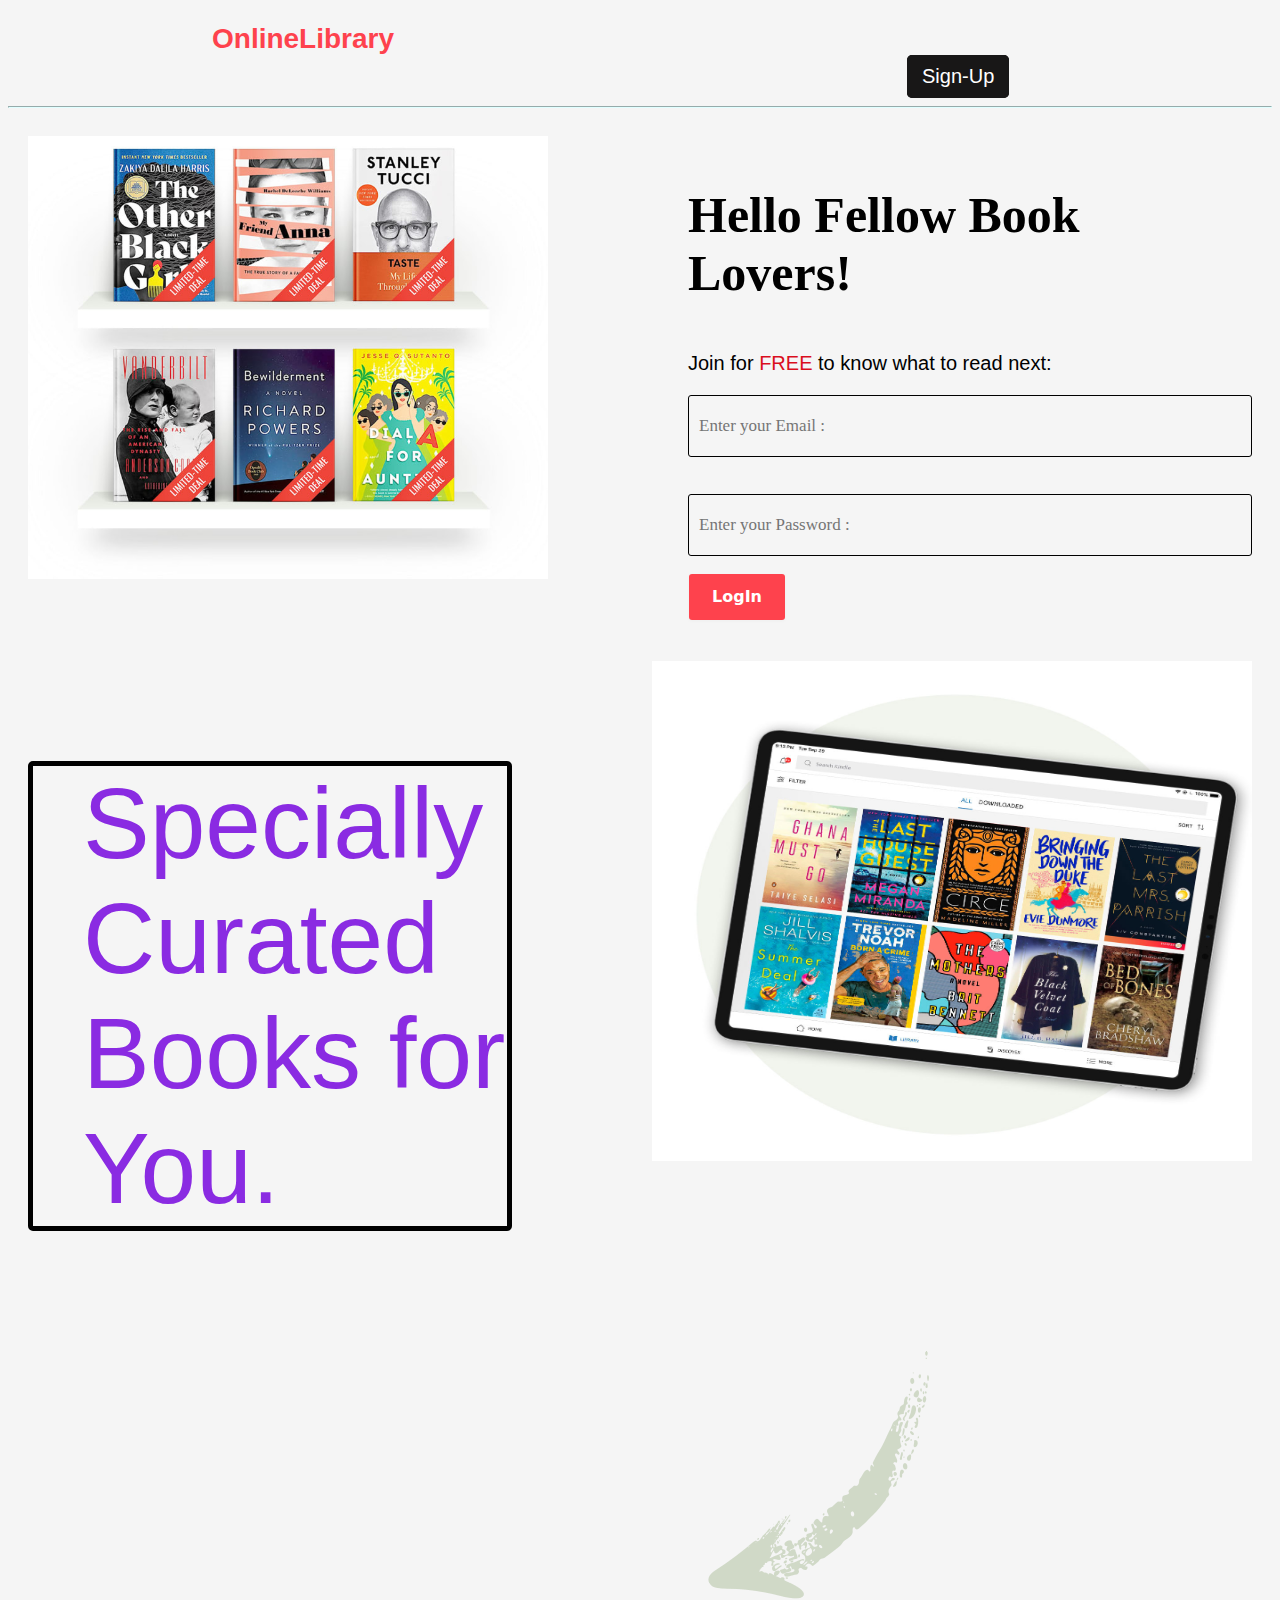
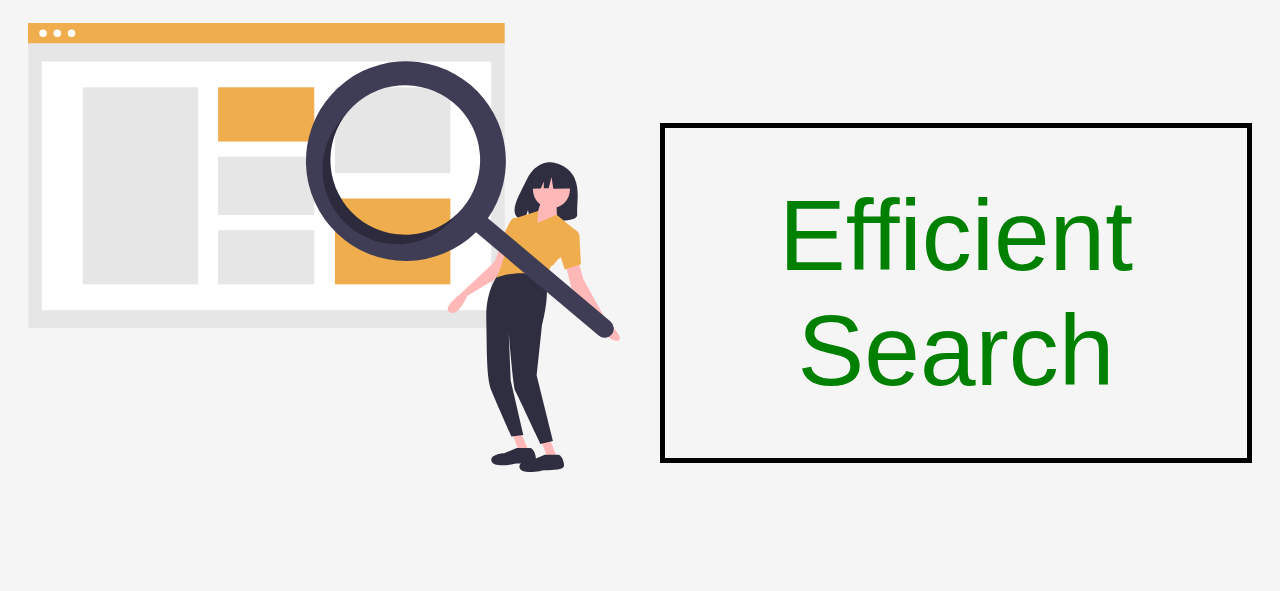
<file: index.html>
<!DOCTYPE html>
<html lang="en">

<head>
    <meta charset="UTF-8">
    <meta http-equiv="X-UA-Compatible" content="IE=edge">
    <meta name="viewport" content="width=device-width, initial-scale=1.0">
    <title>Online Library</title>
    <link rel="stylesheet" href="index.css">
    <link rel="icon" href="letter-l-alphabet-capital-260nw-2118001622.webp" type="image/png">
</head>

<body>
        <ul>
        <a href="index.html">
           <li class="ol">OnlineLibrary</li>
           </a>
           <a href="signup.html">
           <li class="si"><button class="text">Sign-Up</button></li>
        </a>
         </ul>
         <hr class="light-hr">
   <div class="container">
        <div class="left">
            <img src="welcome-book-shelves_2x.jpeg" alt="Image">
        </div>
        <div class="right">
            <p class="hi">Hello Fellow Book Lovers!</p>
            <div class="jo">Join for <span class="free">FREE</span> to know what to read next:</div>
            <div class="form-wrapper">
            <input type="text" placeholder="Enter your Email :" class="form-control">
            </div>
            <div class="form-wrapper">
                <input type="text" placeholder="Enter your Password :" class="form-control">
                </div>
            <li class="log">
                <button class="in">LogIn</button>
            </li>
        </div>
    </div>
    <div class="container">
        <div class="left">
            <p class="extra">Specially Curated Books for You.</p>
             </div>
        <div class="right">
            <img src="ipad-library_2x.jpeg" alt="Image">
          
        </div>
    </div>
    <img src="left-arrow.webp" alt="Image" class="leftarr">
    <div class="container">
        <div class="left">
            <img src="undraw_web_search_eetr.svg" alt="Image">
        </div>
        <div class="right">
            <p class="search">Efficient Search</p>
        </div>
    </div>


</body>

</html>
</file>
<file: index.css>
*{
    background-color: whitesmoke;
    scroll-behavior: smooth;
}

ul{
    margin:1px;
    font-size: 28px;
    list-style-type: none;
}
.ol{
    color: #fe424d;
    padding-left: 155px;
    padding-top: 15px;
    font-weight: 700;
    font-family: arial;
}
.hi{
    font-family: serif;
    font-size: 50px;
    font-weight:bold;
    padding-left:100px;
    
}
.jo{
    font-family: arial;
    font-size: 20px;
    padding-left: 100px;
    font-weight: 200;
}
.free{
    color: #da0e1d;
}
.si
{
    padding-left: 850px;
}
ul li{
    
    display:inline-block;
    margin-inline:0.5rem;
    
}
a{
    text-decoration:none;
    color:black;
    font-family: serif;
    
}

.form-wrapper {
    margin-bottom: 17px; 
    padding-left: 100px;
    padding-top: 20px;
}
.light-hr {
    border-color: lightcyan;
}

.form-control {
    padding-top: 10px;
    padding-bottom: 10px;
    padding-left: 10px;
    font-size: 17px;
    border: 1px solid black ;
    display: block;
    height: 40px;
    width: 550px;
    font-family: "Muli-Bold";
    border-radius: 3px;
    background: none; 
  }
  .log{
    list-style-type: none;
    padding-left: 100px;
  }

.text{
    display: flex;
    justify-content: center;
    align-items: center;
    padding: 10px 15px;
    gap: 15px;
    background-color: #181717;
    outline: 3px #181717 solid;
    outline-offset: -3px;
    border-radius: 5px;
    border: none;
    cursor: pointer;
    transition: 400ms;
  }
  
  button.text {
    color: white;
    font-weight: 500;
    font-size: 20px;
    transition: 400ms;
  }
  
  .text svg path {
    transition: 400ms;
  }
  
  .text:hover {
    background-color: transparent;
  }
  
  .text:hover {
    color: #181717;
  }
  
  .text:hover svg path {
    fill: #181717;
  }
  
  .in {
    align-items: center;
    background-clip: padding-box;
    background-color: #fe424d; 
    border: 1px solid transparent;
    border-radius: .25rem;
    box-shadow: rgba(0, 0, 0, 0.02) 0 1px 3px 0;
    box-sizing: border-box;
    color: #fff;
    cursor: pointer;
    display: inline-flex;
    font-family: system-ui,-apple-system,system-ui,"Helvetica Neue",Helvetica,Arial,sans-serif;
    font-size: 16px;
    font-weight: 600;
    justify-content: center;
    line-height: 1.25;
    margin: 0;
    min-height: 3rem;
    padding: calc(.875rem - 1px) calc(1.5rem - 1px);
    position: relative;
    text-decoration: none;
    transition: all 250ms;
    user-select: none;
    -webkit-user-select: none;
    touch-action: manipulation;
    vertical-align: baseline;
    width: auto;
}

.in:hover,
.in:focus {
    background-color: #fb1a29; 
    box-shadow: rgba(0, 0, 0, 0.1) 0 4px 12px;
}

.in:hover {
    transform: translateY(-1px);
}

.in:active {
    background-color: #da0e1d;
    box-shadow: rgba(0, 0, 0, .06) 0 2px 4px;
    transform: translateY(0);
}
.container {
    display: flex;
    justify-content: space-between;
}

.left, .right {
    flex: 1;
    padding: 20px; 
    box-sizing: border-box; 
}
.left img {
    max-width: 100%;
    height: auto;
}
.right img{
    width:600px;
    height:500px;
    padding-left:100px;
}
.extra{
    color:blueviolet;
    font-family: Impact, Haettenschweiler, 'Arial Narrow Bold', sans-serif;
    font-size: 100px;
    padding-left: 50px;
    border:5px solid black;
    border-radius:5px ;
}
.leftarr{
    padding-left: 700px;
}
.search{
    font-family:Impact, Haettenschweiler, 'Arial Narrow Bold', sans-serif;
    font-size: 100px;
    padding-top: 50px;
    padding-bottom: 50px;
    color: green;
    border:5px solid black;
    text-align:center
}
</file>
